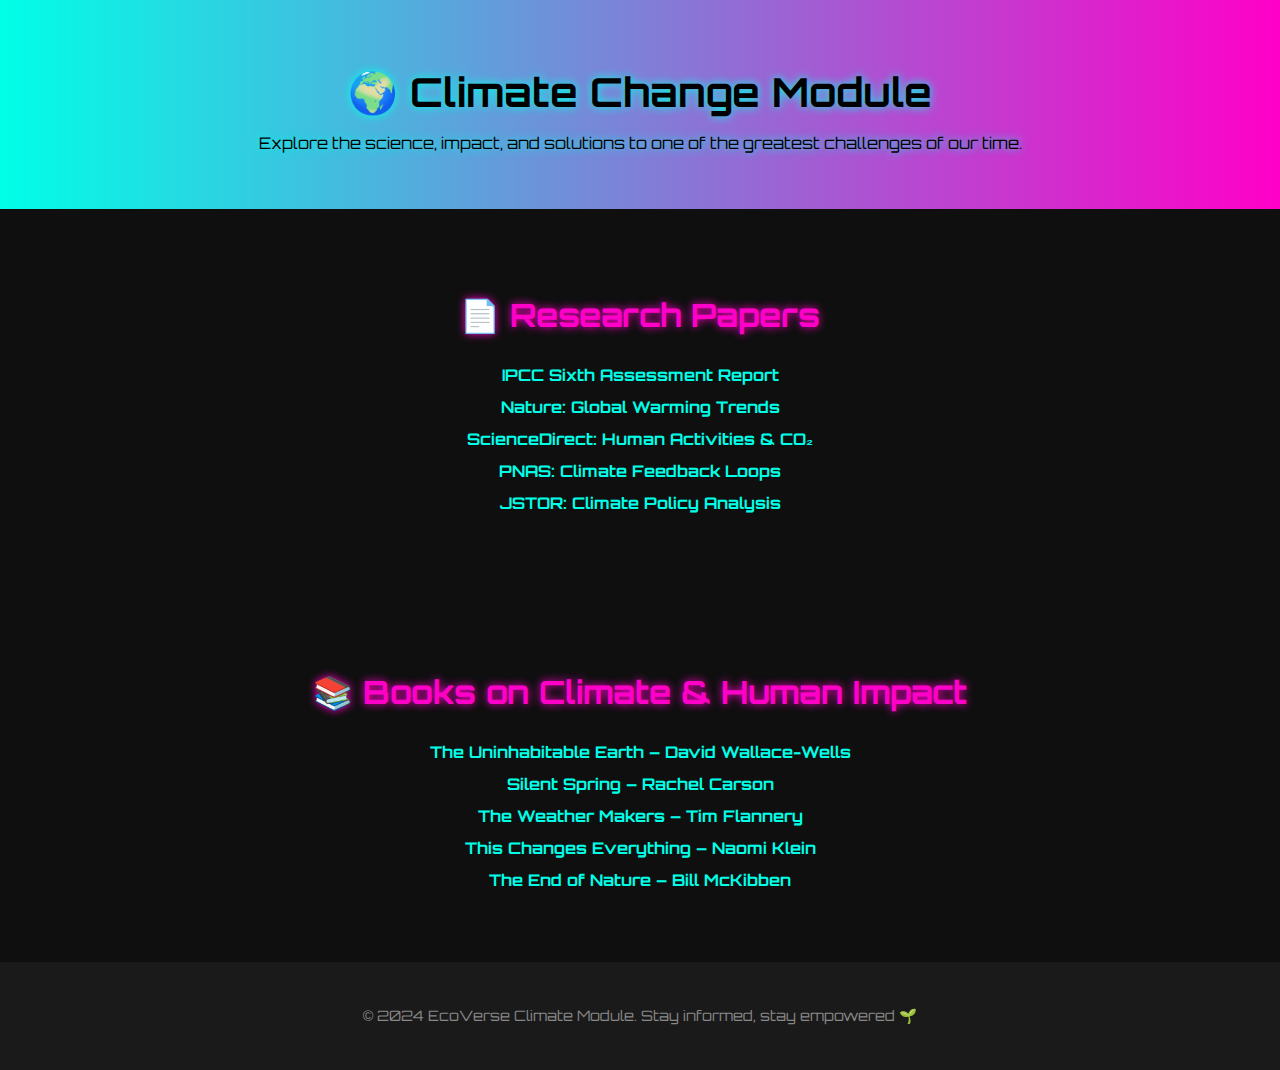
<file: climate-module.html>
<!DOCTYPE html>
<html lang="en">
<head>
  <meta charset="UTF-8" />
  <meta name="viewport" content="width=device-width, initial-scale=1.0" />
  <title>Climate Change Module</title>
  <link rel="stylesheet" href="climate-module.css" />
  <link href="https://fonts.googleapis.com/css2?family=Orbitron:wght@500&display=swap" rel="stylesheet">
</head>
<body>
  <header class="neon-header">
    <h1>🌍 Climate Change Module</h1>
    <p>Explore the science, impact, and solutions to one of the greatest challenges of our time.</p>
  </header>

  <section class="neon-section">
    <h2>📄 Research Papers</h2>
    <ul class="neon-list">
      <li><a href="https://www.ipcc.ch/report/ar6/wg1/" target="_blank">IPCC Sixth Assessment Report</a></li>
      <li><a href="https://www.nature.com/articles/s41586-020-2649-2" target="_blank">Nature: Global Warming Trends</a></li>
      <li><a href="https://www.sciencedirect.com/science/article/pii/S0048969721009049" target="_blank">ScienceDirect: Human Activities & CO₂</a></li>
      <li><a href="https://www.pnas.org/doi/10.1073/pnas.1812881116" target="_blank">PNAS: Climate Feedback Loops</a></li>
      <li><a href="https://www.jstor.org/stable/26270080" target="_blank">JSTOR: Climate Policy Analysis</a></li>
    </ul>
  </section>

  <section class="neon-section">
    <h2>📚 Books on Climate & Human Impact</h2>
    <ul class="neon-list">
      <li><a href="https://www.goodreads.com/book/show/41557285-the-uninhabitable-earth" target="_blank">The Uninhabitable Earth – David Wallace-Wells</a></li>
      <li><a href="https://www.goodreads.com/book/show/4099.Silent_Spring" target="_blank">Silent Spring – Rachel Carson</a></li>
      <li><a href="https://www.goodreads.com/book/show/345231.The_Weather_Makers" target="_blank">The Weather Makers – Tim Flannery</a></li>
      <li><a href="https://www.goodreads.com/book/show/18114049-this-changes-everything" target="_blank">This Changes Everything – Naomi Klein</a></li>
      <li><a href="https://www.goodreads.com/book/show/532872.The_End_of_Nature" target="_blank">The End of Nature – Bill McKibben</a></li>
    </ul>
  </section>

  <footer class="neon-footer">
    <p>© 2024 EcoVerse Climate Module. Stay informed, stay empowered 🌱</p>
  </footer>
</body>
</html>
</file>
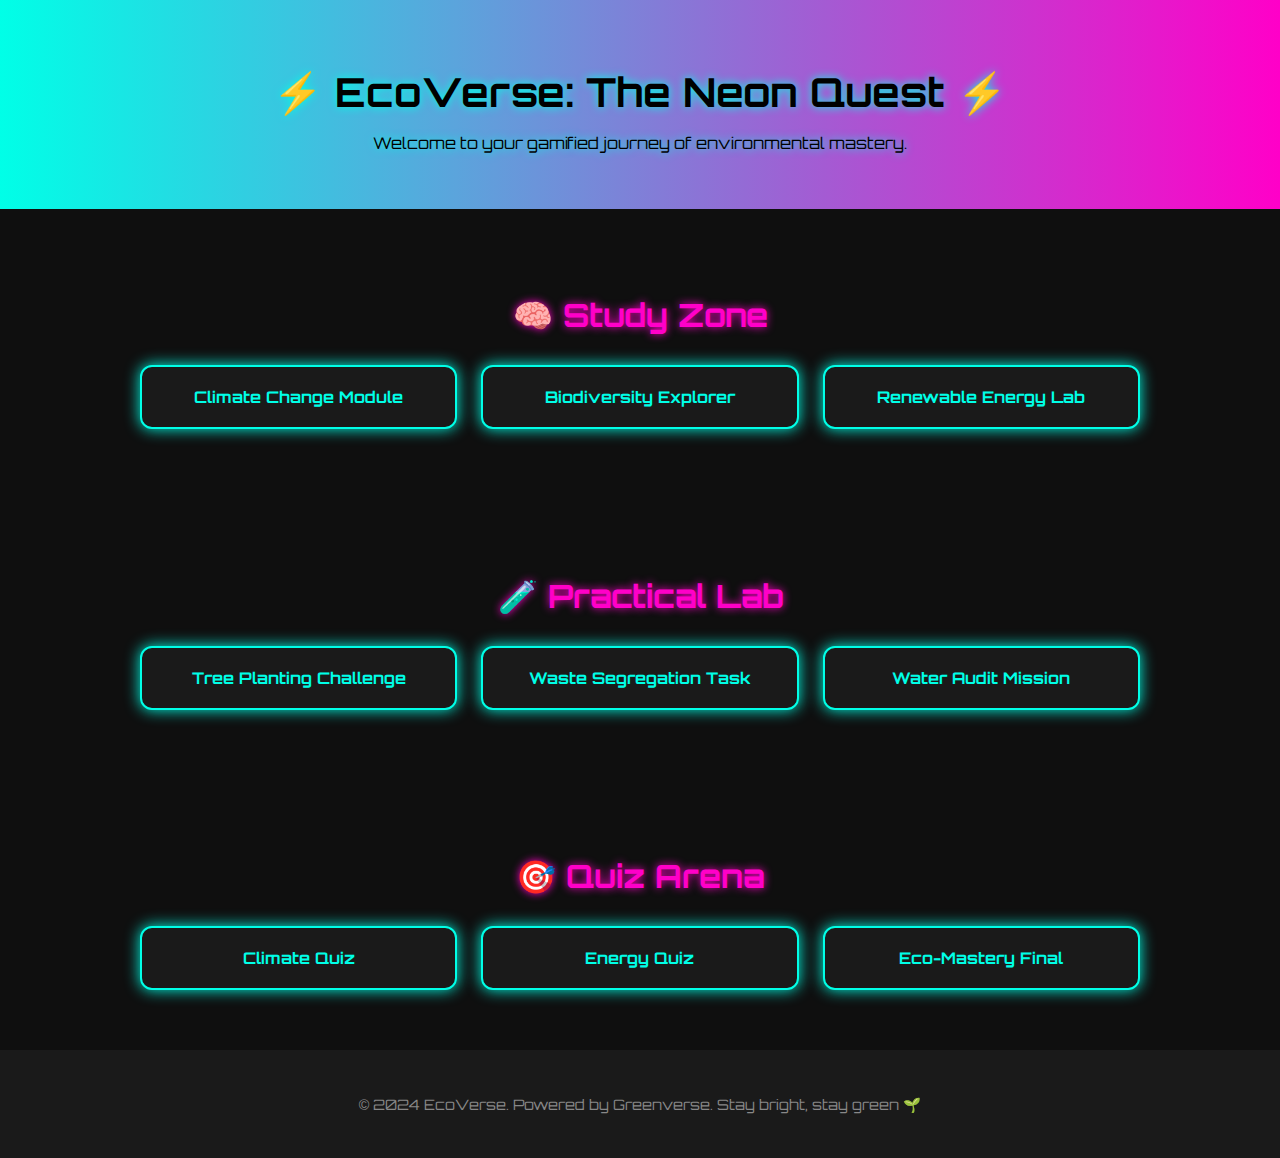
<file: ecoverse.html>
<!DOCTYPE html>
<html lang="en">
<head>
  <meta charset="UTF-8" />
  <meta name="viewport" content="width=device-width, initial-scale=1.0" />
  <title>EcoVerse: The Neon Quest</title>
  <link rel="stylesheet" href="ecoverse.css" />
  <link href="https://fonts.googleapis.com/css2?family=Orbitron:wght@500&display=swap" rel="stylesheet">
</head>
<body>
  <header class="neon-header">
    <h1>⚡ EcoVerse: The Neon Quest ⚡</h1>
    <p>Welcome to your gamified journey of environmental mastery.</p>
  </header>

  <section class="neon-section">
    <h2>🧠 Study Zone</h2>
    <div class="card-grid">
		<a href="climate-module.html" class="neon-card-link">
			<div class="neon-card">Climate Change Module</div>
		</a>
		<a href="biodiversity-explorer.html" class="neon-card-link">
			<div class="neon-card">Biodiversity Explorer</div>
		</a>
      <div class="neon-card">Renewable Energy Lab</div>
    </div>
  </section>

  <section class="neon-section">
    <h2>🧪 Practical Lab</h2>
    <div class="card-grid">
		<a href="tree-challenge.html" class="neon-card-link">
			<div class="neon-card">Tree Planting Challenge</div>
		</a>

      <div class="neon-card">Waste Segregation Task</div>
      <div class="neon-card">Water Audit Mission</div>
    </div>
  </section>

  <section class="neon-section">
    <h2>🎯 Quiz Arena</h2>
    <div class="card-grid">
      <div class="neon-card">Climate Quiz</div>
      <div class="neon-card">Energy Quiz</div>
      <div class="neon-card">Eco-Mastery Final</div>
    </div>
  </section>

  <footer class="neon-footer">
    <p>© 2024 EcoVerse. Powered by Greenverse. Stay bright, stay green 🌱</p>
  </footer>
</body>
</html>
</file>
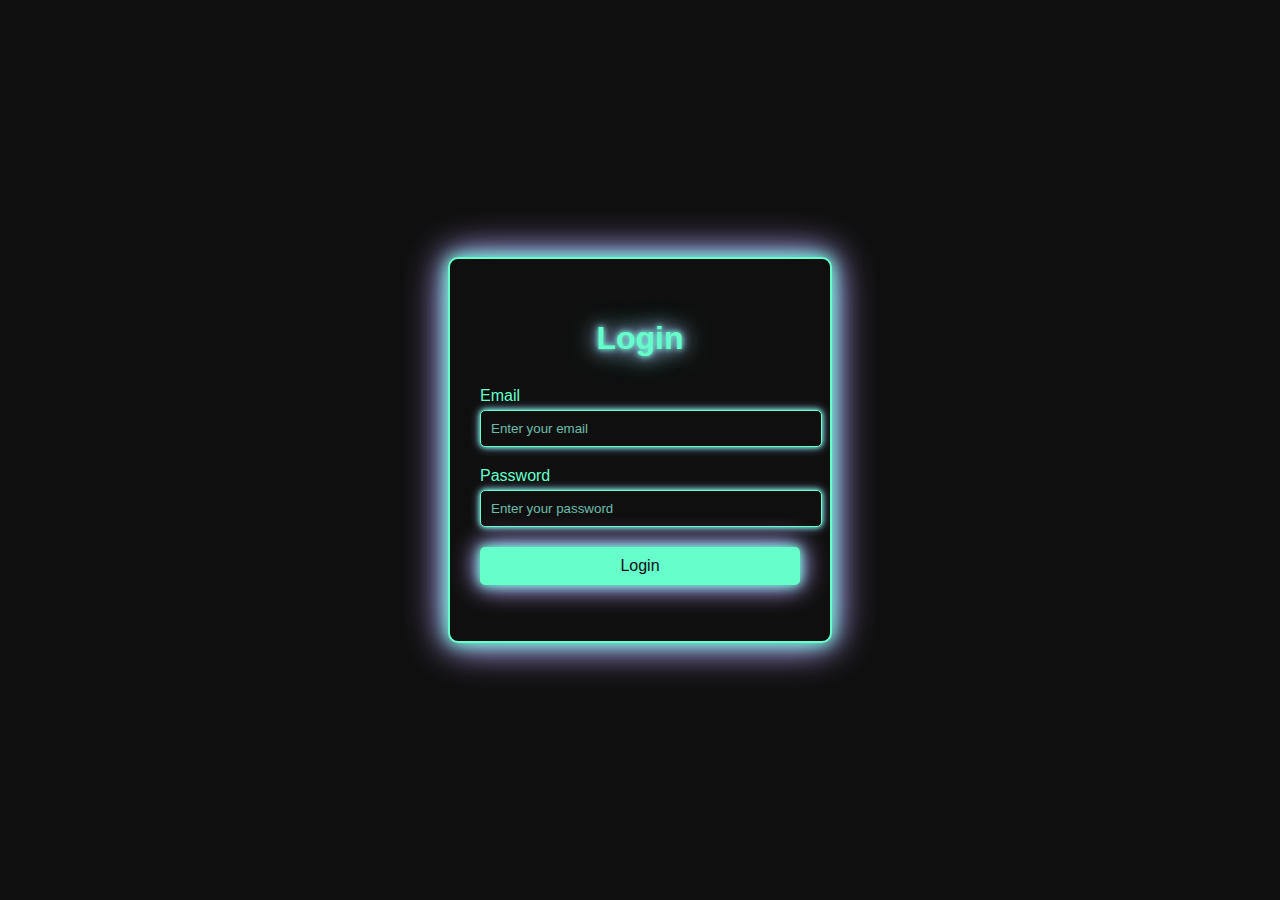
<file: login.html>
<!DOCTYPE html>
<html lang="en">
<head>
    <meta charset="UTF-8">
    <meta name="viewport" content="width=device-width, initial-scale=1.0">
    <title>Neon Login Page</title>
    <link rel="stylesheet" href="login.css">
</head>
<body>
    <div class="login-container">
        <h1>Login</h1>
        <form id="loginForm">
            <div class="input-group">
                <label for="email">Email</label>
                <input type="email" id="email" placeholder="Enter your email" required>
            </div>
            <div class="input-group">
                <label for="password">Password</label>
                <input type="password" id="password" placeholder="Enter your password" required>
            </div>
            <button type="submit">Login</button>
        </form>
        <p id="error-msg"></p>
    </div>

    <script src="login.js"></script>
</body>
</html>
</file>
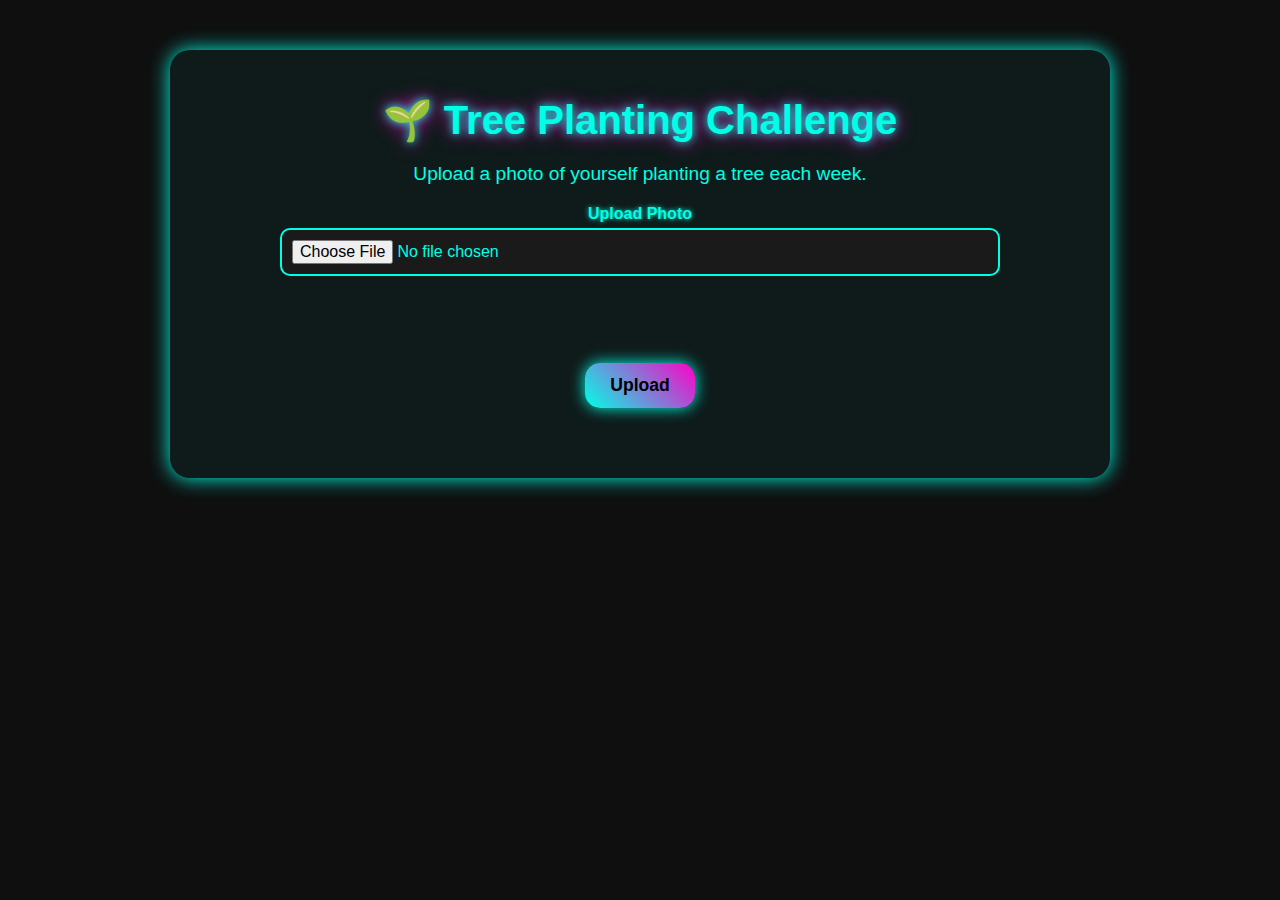
<file: tree-challenge.html>
<!DOCTYPE html>
<html lang="en">
<head>
    <meta charset="UTF-8">
    <meta name="viewport" content="width=device-width, initial-scale=1.0">
    <title>Tree Planting Challenge</title>
    <link rel="stylesheet" href="tree.css">
</head>
<body>
    <div class="challenge-container">
        <h1>🌱 Tree Planting Challenge</h1>
        <p>Upload a photo of yourself planting a tree each week.</p>

        <form id="treeForm">
            <div class="input-group">
                <label for="treePhoto">Upload Photo</label>
                <input type="file" id="treePhoto" accept="image/*" required>
            </div>
            <br><br></br></br><button type="submit">Upload</button>
        </form>

        <div id="uploadedPhotos"></div>
        <p id="status-msg"></p>
    </div>

    <script>
        const treeForm = document.getElementById('treeForm');
        const uploadedPhotosDiv = document.getElementById('uploadedPhotos');
        const statusMsg = document.getElementById('status-msg');

        // store previously uploaded photos in localStorage for simplicity
        let uploadedPhotos = JSON.parse(localStorage.getItem('treePhotos') || '[]');

        function displayUploadedPhotos() {
            uploadedPhotosDiv.innerHTML = '';
            uploadedPhotos.forEach(photo => {
                const img = document.createElement('img');
                img.src = http://127.0.0.1:8000/uploads/${photo};
                img.style.width = '200px';
                img.style.margin = '10px';
                uploadedPhotosDiv.appendChild(img);
            });
        }

        displayUploadedPhotos();

        treeForm.addEventListener('submit', async (e) => {
            e.preventDefault();
            const photo = document.getElementById('treePhoto').files[0];

            if (!photo) {
                statusMsg.innerText = "Please select a photo to upload.";
                return;
            }

            const formData = new FormData();
            formData.append('file', photo);

            try {
                const response = await fetch('http://127.0.0.1:8000/upload-photo', {
                    method: 'POST',
                    body: formData
                });
                const data = await response.json();

                if (response.ok) {
                    uploadedPhotos.push(data.filename);
                    localStorage.setItem('treePhotos', JSON.stringify(uploadedPhotos));
                    statusMsg.innerText = "Photo uploaded successfully!";
                    displayUploadedPhotos();
                } else {
                    statusMsg.innerText = data.detail || "Upload failed";
                }
            } catch (err) {
                console.error(err);
                statusMsg.innerText = "Server error, try again.";
            }
        });
    </script>
</body>
</html>
</file>
<file: climate-module.css>
body {
  background-color: #0f0f0f;
  color: #00ffe7;
  font-family: 'Orbitron', sans-serif;
  text-align: center;
  padding: 0;
  margin: 0;
}

.neon-header {
  padding: 40px 20px;
  background: linear-gradient(to right, #00ffe7, #ff00c8);
  color: black;
  text-shadow: 0 0 10px #00ffe7;
}

.neon-header h1 {
  font-size: 2.5rem;
  margin-bottom: 10px;
}

.neon-section {
  padding: 60px 20px;
}

.neon-section h2 {
  font-size: 2rem;
  margin-bottom: 30px;
  color: #ff00c8;
  text-shadow: 0 0 8px #ff00c8;
}

.neon-list {
  list-style: none;
  padding: 0;
  max-width: 800px;
  margin: 0 auto;
}
.neon-list li {
  margin: 12px 0;
}
.neon-list a {
  color: #00ffe7;
  text-decoration: none;
  font-weight: bold;
  transition: color 0.3s, text-shadow 0.3s;
}
.neon-list a:hover {
  color: #ff00c8;
  text-shadow: 0 0 10px #ff00c8;
}

.neon-footer {
  padding: 30px 20px;
  background-color: #1a1a1a;
  color: #888;
  font-size: 0.9rem;
}
</file>
<file: ecoverse.css>
body {
  background-color: #0f0f0f;
  color: #00ffe7;
  font-family: 'Orbitron', sans-serif;
  text-align: center;
  padding: 0;
  margin: 0;
}

.neon-header {
  padding: 40px 20px;
  background: linear-gradient(to right, #00ffe7, #ff00c8);
  color: black;
  text-shadow: 0 0 10px #00ffe7;
}

.neon-header h1 {
  font-size: 2.5rem;
  margin-bottom: 10px;
}

.neon-section {
  padding: 60px 20px;
}

.neon-section h2 {
  font-size: 2rem;
  margin-bottom: 30px;
  color: #ff00c8;
  text-shadow: 0 0 8px #ff00c8;
}

.card-grid {
  display: grid;
  grid-template-columns: repeat(auto-fit, minmax(220px, 1fr));
  gap: 24px;
  max-width: 1000px;
  margin: 0 auto;
}

.neon-card {
  background-color: #1a1a1a;
  border: 2px solid #00ffe7;
  border-radius: 12px;
  padding: 20px;
  color: #00ffe7;
  font-weight: bold;
  box-shadow: 0 0 15px #00ffe7;
  transition: transform 0.3s, box-shadow 0.3s;
}
.neon-card:hover {
  transform: scale(1.05);
  box-shadow: 0 0 25px #ff00c8;
}

.neon-footer {
  padding: 30px 20px;
  background-color: #1a1a1a;
  color: #888;
  font-size: 0.9rem;
}
.neon-card-link {
  text-decoration: none;
  display: block;
}
</file>
<file: login.css>
/* General Body Styles */
body {
    margin: 0;
    padding: 0;
    font-family: 'Arial', sans-serif;
    background: #0f0f0f; /* Dark background */
    display: flex;
    justify-content: center;
    align-items: center;
    height: 100vh;
}

/* Login Container */
.login-container {
    background: #0f0f0f;
    border: 2px solid #66ffcc; /* Softer greenish-cyan */
    border-radius: 10px;
    padding: 40px 30px;
    width: 320px;
    text-align: center;
    box-shadow: 0 0 15px #66ffcc, 0 0 30px #99ccff, 0 0 45px #cc99ff;
}

/* Neon Heading */
.login-container h1 {
    color: #66ffcc;
    margin-bottom: 30px;
    text-shadow: 
        0 0 5px #66ffcc, 
        0 0 10px #99ccff, 
        0 0 20px #cc99ff, 
        0 0 30px #66ffcc;
}

/* Input Groups */
.input-group {
    margin-bottom: 20px;
    text-align: left;
}

.input-group label {
    display: block;
    color: #66ffcc;
    margin-bottom: 5px;
}

.input-group input {
    width: 100%;
    padding: 10px;
    border: 1px solid #66ffcc;
    border-radius: 5px;
    background: #0f0f0f;
    color: #ccffeb;
    outline: none;
    box-shadow: 0 0 5px #66ffcc, 0 0 10px #99ccff;
}

.input-group input::placeholder {
    color: #99ffea;
    opacity: 0.7;
}

/* Button */
button {
    width: 100%;
    padding: 10px;
    background: #66ffcc;
    border: none;
    border-radius: 5px;
    color: #0f0f0f;
    font-size: 16px;
    cursor: pointer;
    transition: 0.3s;
    box-shadow: 0 0 10px #66ffcc, 0 0 20px #99ccff, 0 0 30px #cc99ff;
}

button:hover {
    background: #55e6b0;
    box-shadow: 0 0 20px #66ffcc, 0 0 40px #99ccff, 0 0 60px #cc99ff;
}

/* Error Message */
#error-msg {
    color: #ff6666; /* Softer red */
    margin-top: 10px;
}
</file>
<file: tree.css>
/* General body and background */
body {
    background-color: #0f0f0f;
    color: #00ffe7;
    font-family: 'Orbitron', sans-serif;
    text-align: center;
    margin: 0;
    padding: 0;
}

/* Container for challenge content */
.challenge-container {
    max-width: 900px;
    margin: 50px auto;
    padding: 20px;
    background: rgba(0, 255, 231, 0.05);
    border-radius: 20px;
    box-shadow: 0 0 20px #00ffe7;
}

/* Headings */
.challenge-container h1 {
    font-size: 2.5rem;
    margin-bottom: 10px;
    text-shadow: 0 0 10px #00ffe7, 0 0 20px #ff00c8;
}

.challenge-container p {
    font-size: 1.2rem;
    margin-bottom: 20px;
}

/* Form styling */
form {
    display: flex;
    flex-direction: column;
    align-items: center;
    margin-bottom: 30px;
}

.input-group {
    display: flex;
    flex-direction: column;
    margin-bottom: 15px;
    width: 80%;
}

.input-group label {
    margin-bottom: 5px;
    font-weight: bold;
    text-shadow: 0 0 5px #00ffe7;
}

.input-group input[type="file"] {
    padding: 10px;
    border-radius: 10px;
    border: 2px solid #00ffe7;
    background-color: #1a1a1a;
    color: #00ffe7;
    font-size: 1rem;
}

/* Buttons */
button {
    padding: 12px 25px;
    border: none;
    border-radius: 15px;
    background: linear-gradient(45deg, #00ffe7, #ff00c8);
    color: black;
    font-size: 1.1rem;
    font-weight: bold;
    cursor: pointer;
    transition: all 0.3s ease;
    box-shadow: 0 0 15px #00ffe7;
}

button:hover {
    transform: scale(1.05);
    box-shadow: 0 0 25px #ff00c8, 0 0 40px #00ffe7;
}

/* Display uploaded photos */
#uploadedPhotos {
    display: flex;
    flex-wrap: wrap;
    justify-content: center;
    margin-top: 20px;
}

#uploadedPhotos img {
    width: 200px;
    margin: 10px;
    border-radius: 15px;
    border: 2px solid #00ffe7;
    box-shadow: 0 0 15px #00ffe7;
}

/* Status messages */
#status-msg {
    margin-top: 15px;
    font-weight: bold;
    text-shadow: 0 0 5px #00ffe7;
    color: #00ffe7;
}
</file>
